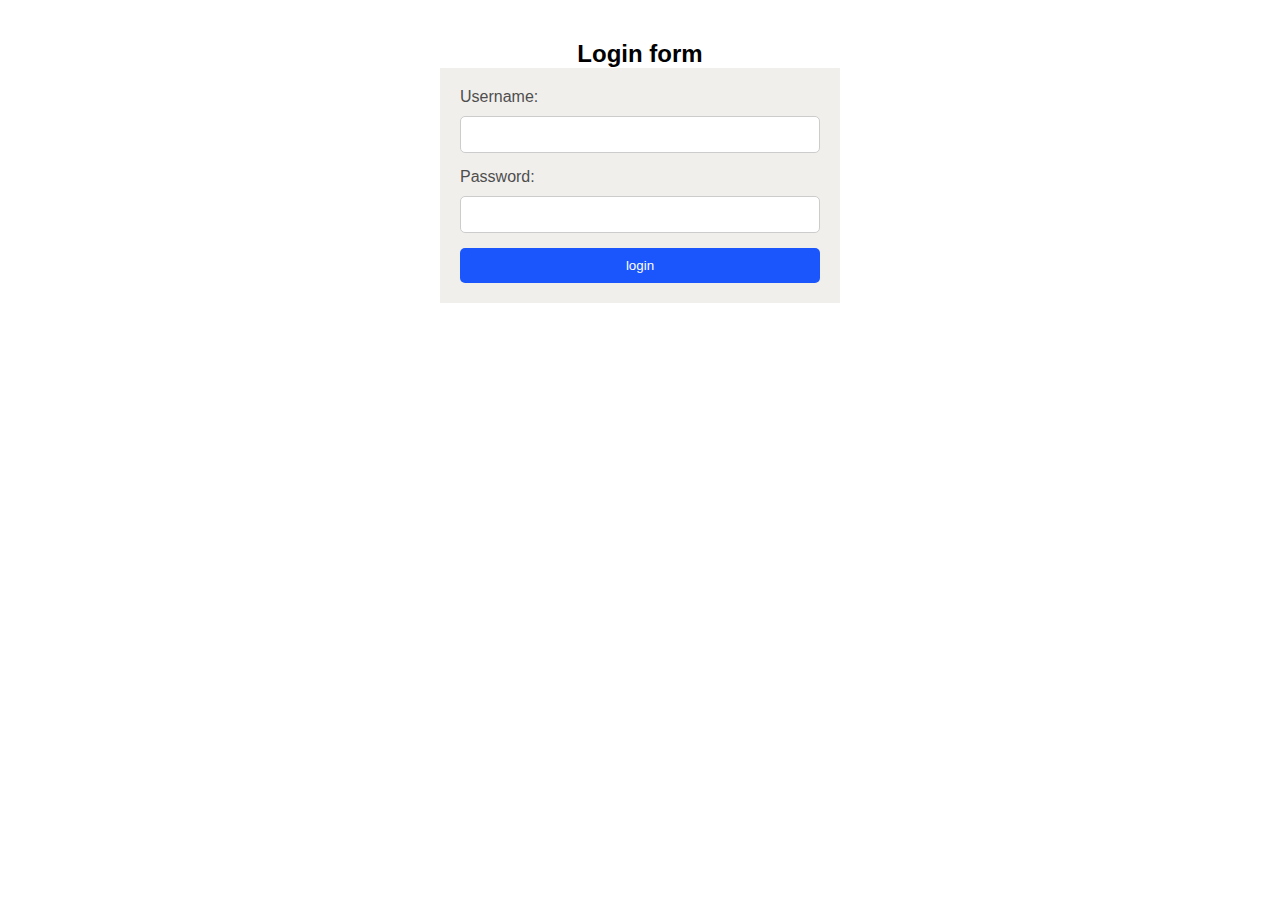
<file: Login/index.html>
<!DOCTYPE html>
<html lang="en">
<head>
    <meta charset="UTF-8">
    <meta name="viewport" content="width=device-width, initial-scale=1.0">
    <title>Simple Login Form</title>

    <style>
        * {
            margin: 0;
            padding: 0;
            box-sizing: border-box;
        }
        body {
            padding: 40px;
            font-family: Arial, Helvetica, sans-serif;
        
        }
        h2 {
            text-align: center;
        }
        h2:hover {
            text-decoration: underline;
        }

        form {
            max-width: 400px;
            padding: 20px;
            margin: auto;
            background-color: #F1EFEC;
        }
        label {
            display: block;
            color: #4e4e4e;
        }
        input {
            margin-bottom: 15px;
        }
        input[type="text"],
        input[type="password"] {
            width: 100%;
            margin-top: 10px;
            padding: 10px;
            border: 1px solid #ccc;
            border-radius: 5px;
        }

        button {
            width: 100%;
            padding: 10px 15px;
            border: none;
            border-radius: 5px;
            background-color: #1B56FD;
            color: #fff;
        }
        button:hover {
            background-color: #0118D8;
        }
    </style>
</head>
<body>
    <h2>Login form</h2>
    <form>
        <label>Username:</label>
        <input type="text" id="name" required>

        <label>Password:</label>
        <input type="password" id="passwd" required>

        <button type="submit">login</button>
    </form>
</body>
</html>
</file>
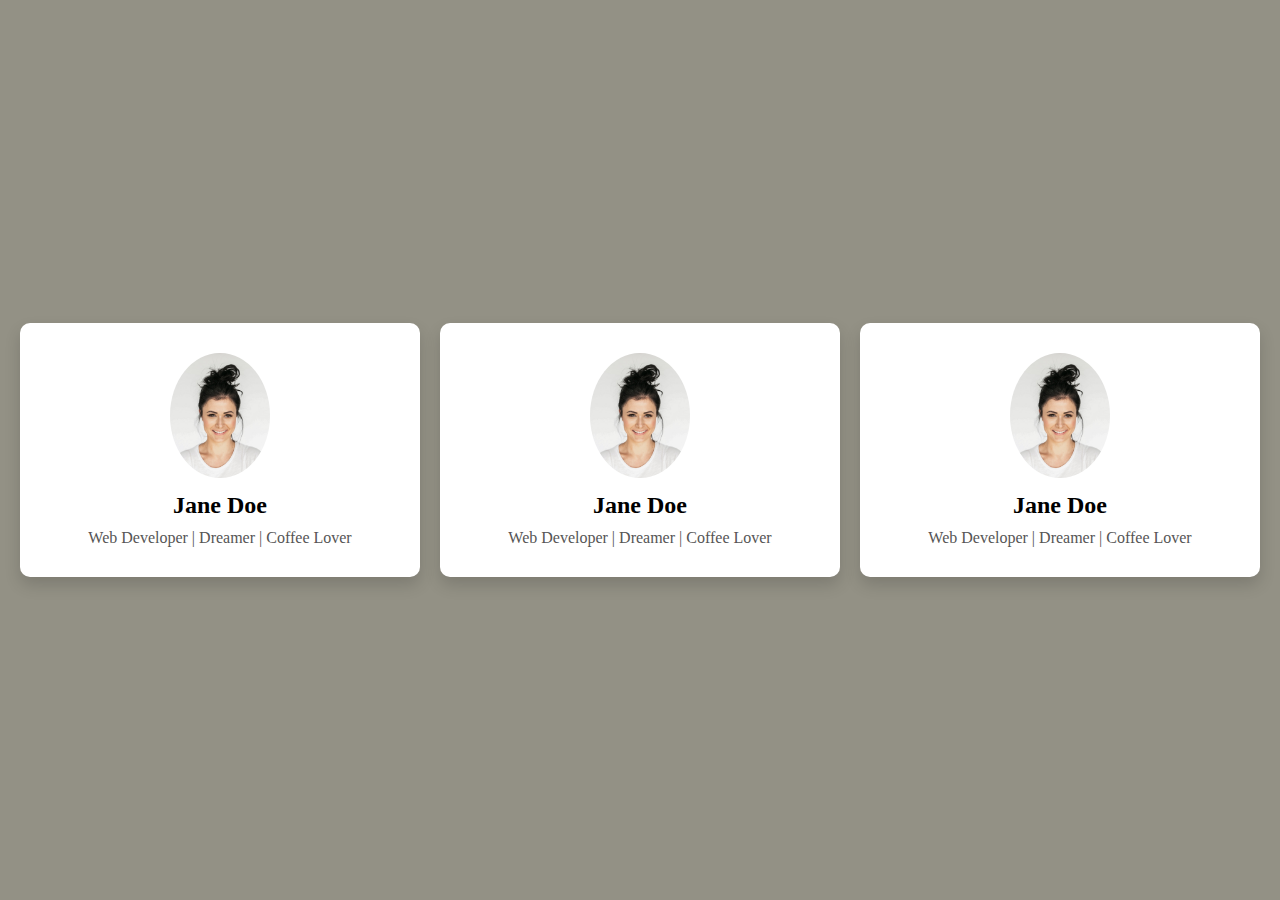
<file: CARDS/Profile-Card/index.html>
<!DOCTYPE html>
<html lang="en">
<head>
    <meta charset="UTF-8">
    <meta name="viewport" content="width=device-width, initial-scale=1.0">
    <title>Profile Card</title>
    <link rel="stylesheet" href="./CSS/main.css">
</head>
<body>
   <div class="card-wrapper">
    <div class="card">
        <img src="/CARDS/image/pf.jpg" alt="A profile picture">
        <h2>Jane Doe</h2>
        <p>Web Developer | Dreamer | Coffee Lover</p>
    </div>
    <div class="card">
        <img src="/CARDS/image/pf.jpg" alt="A profile picture">
        <h2>Jane Doe</h2>
        <p>Web Developer | Dreamer | Coffee Lover</p>
    </div>
    <div class="card">
        <img src="/CARDS/image/pf.jpg" alt="A profile picture">
        <h2>Jane Doe</h2>
        <p>Web Developer | Dreamer | Coffee Lover</p>
    </div>
   </div>
</body>
</html>
</file>
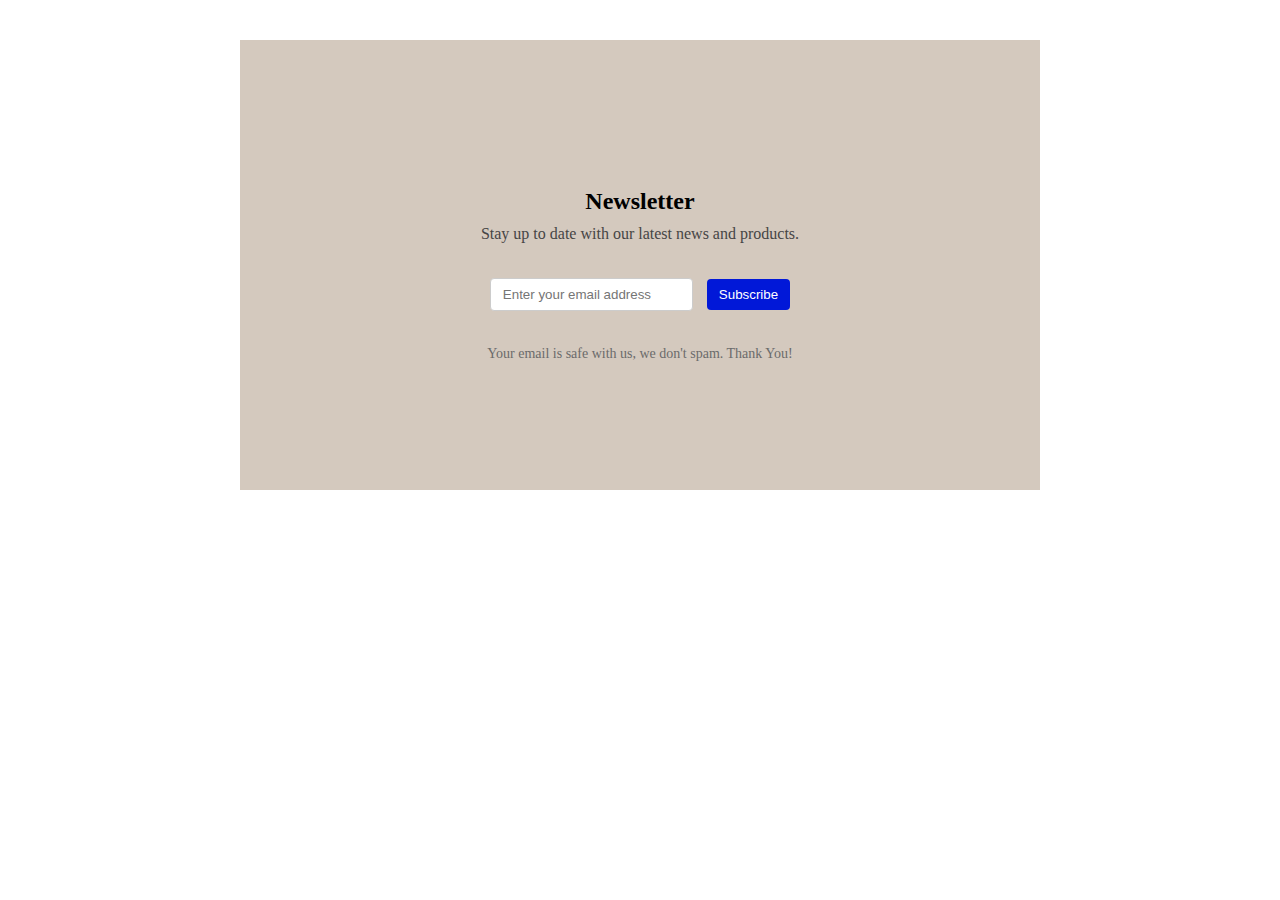
<file: FORMS/Newsletter/index.html>
<!DOCTYPE html>
<html lang="en">
<head>
    <meta charset="UTF-8">
    <meta name="viewport" content="width=device-width, initial-scale=1.0">
    <title>Newsletter</title>

    <style>
        * {
            margin: 0;
            padding: 0;
            box-sizing: border-box;
        }
        .form-wrapper {
            display: flex;
            flex-direction: column;
            justify-content: center;
            max-width: 800px;
            margin: 40px auto;
            padding: 15px;
            background-color: #D4C9BE;
            height: 50vh;
        }
        .wrapper {
            text-align: center;
            padding: 20px;
           
        }
        .wrapper h2 {
            margin-bottom: 10px;
        }
        .wrapper p {
            color: #464545;
        }

        form {
            max-width: 400px;
            margin: 0 auto;
            padding: 15px;
        }
        input[type="email"] {
            margin-right: 10px;
            padding: 8px 12px;
            border: 1px solid #ccc;
            border-radius: 4px;
        }

        .btn {
            padding: 8px 12px;
            background-color: #0118D8;
            color: #fff;
            border: none;
            border-radius: 4px;
        }

        .message {
            margin-top: 20px;
            text-align: center;
           font-size: 14px;
           color: #6b6b6b;
        }

        @media only screen and  (max-width:600px) {
            .form-wrapper {
                height: 100vh;
                margin: 0;
                border:none;
            }
        
            .wrapper h2 {
                margin-bottom: 20px;
            }
            
        }
    </style>
</head>
<body>
    <div class="form-wrapper">
        <div class="wrapper">
            <h2>Newsletter</h2>
    <p>Stay up to date with our latest news and products.</p>
        </div>
    <form>
        <input type="email" name="email" id="email" placeholder="Enter your email address">

        <button type="submit" class="btn">Subscribe</button>
    </form>

    <p class="message">Your email is safe with us, we don't spam. Thank You!</p>
    </div>
</body>
</html>
</file>
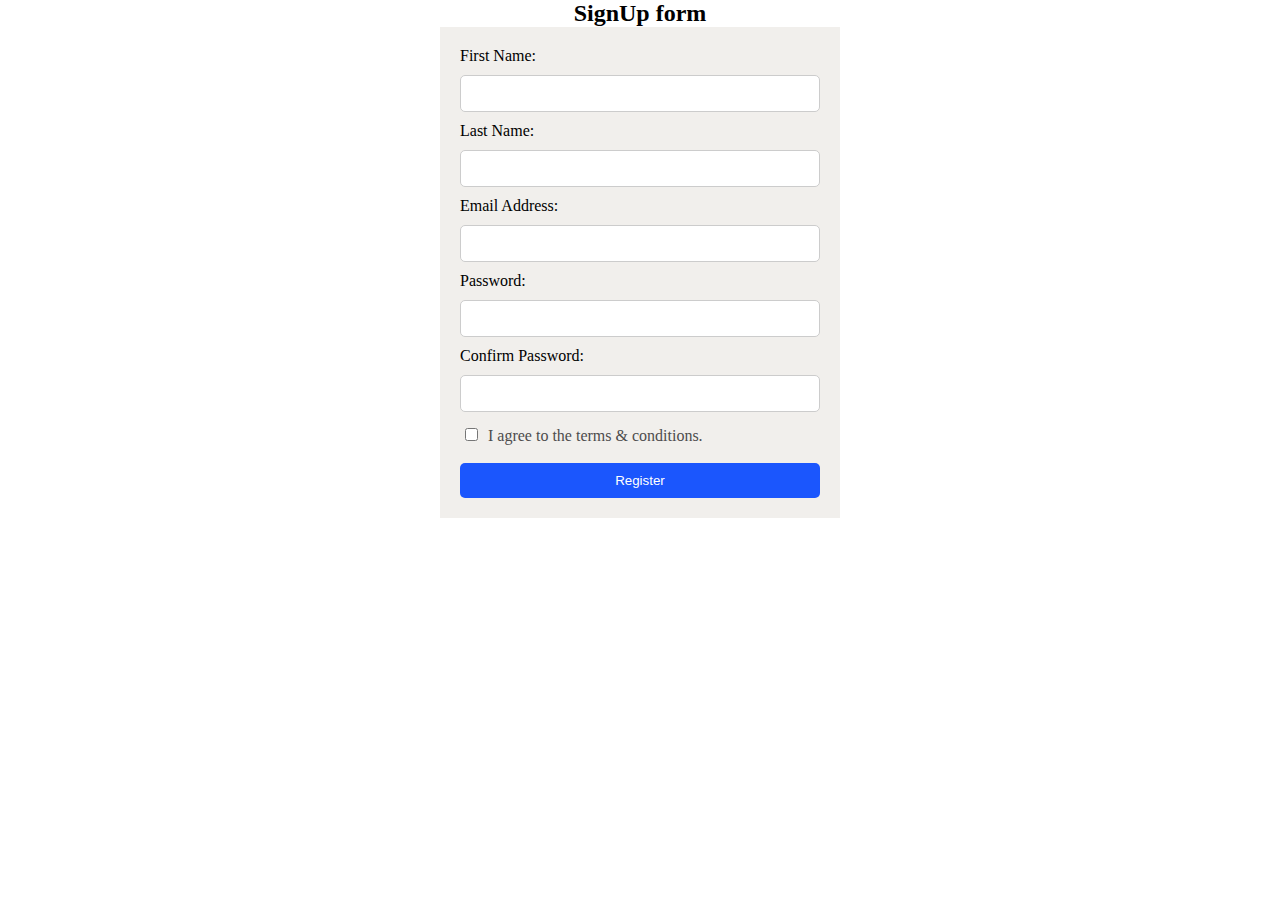
<file: FORMS/SignUp/index.html>
<!DOCTYPE html>
<html lang="en">
<head>
    <meta charset="UTF-8">
    <meta name="viewport" content="width=device-width, initial-scale=1.0">
    <title>SignUp Page</title>
    <style> 
    * {
        margin: 0;
        padding: 0;
        box-sizing: border-box;
    }
        h2 {
            text-align: center;
        }
        form {
            max-width: 400px;
            padding: 20px;
            margin: auto;
            background-color: #F1EFEC;
        }
        label {
            display: block;
            margin-bottom: 10px;
        }
        input[type="text"],
        input[type="email"],
        input[type="password"] {
            width: 100%;
            margin-bottom: 10px;
            padding: 10px;
            border-radius: 5px;
            border: 1px solid #ccc;
        }

        input[type="checkbox"] {
            margin-right: 10px;
        }
        .terms {
            margin: 5px;
        }
        .terms label {
            color: #4d4c4c;
        }

        button {
            width: 100%;
            padding: 10px;
            margin-top: 8px;
            border: none;
            border-radius: 5px;
            background-color: #1B56FD;
            color: #fff;
            cursor: pointer;
            transition: 0.3s ease-in-out;
            text-align: center;
        }

        button:hover {
            background-color: #0118D8;
            
        }
    </style>
</head>
<body>
    <h2>SignUp form</h2>
    <form>
        <label>First Name:</label>
        <input type="text" id="name" required>

        <label>Last Name:</label>
        <input type="text" id="name" required>

        <label>Email Address:</label>
        <input type="email" name="email" id="email" required>

        <label>Password:</label>
        <input type="password" id="passwd" required>

        <label>Confirm Password:</label>
        <input type="password" id="passwd" required>

        <div class="terms">
            <label><input type="checkbox" name="checkbox" id="checkbox">I agree to the terms & conditions.</label>
        </div>

        <button type="submit">Register</button>
    </form>
</body>
</html>
</file>
<file: CARDS/Profile-Card/CSS/main.css>
* {
    margin: 0;
    padding: 0;
    box-sizing: border-box;
}
.card-wrapper {
    display: flex;
    gap: 20px;
    justify-content: center;
    align-items: center;
    padding: 20px;
    height: 100vh;
    background-color: #939185;
}
.card {
    background-color: #fff;
    padding: 30px;
    text-align: center;
    width: 100%;
    min-width: 200px;
    max-width: 400px;
    box-shadow: 0 8px 16px rgba(0, 0, 0, 0.15);
    border-radius: 10px;
}

.card img {
    width: 100px;
    border-radius: 50%;
}

.card h2 {
    margin: 10px 0;
}

.card p {
    color: #555;
}
</file>
